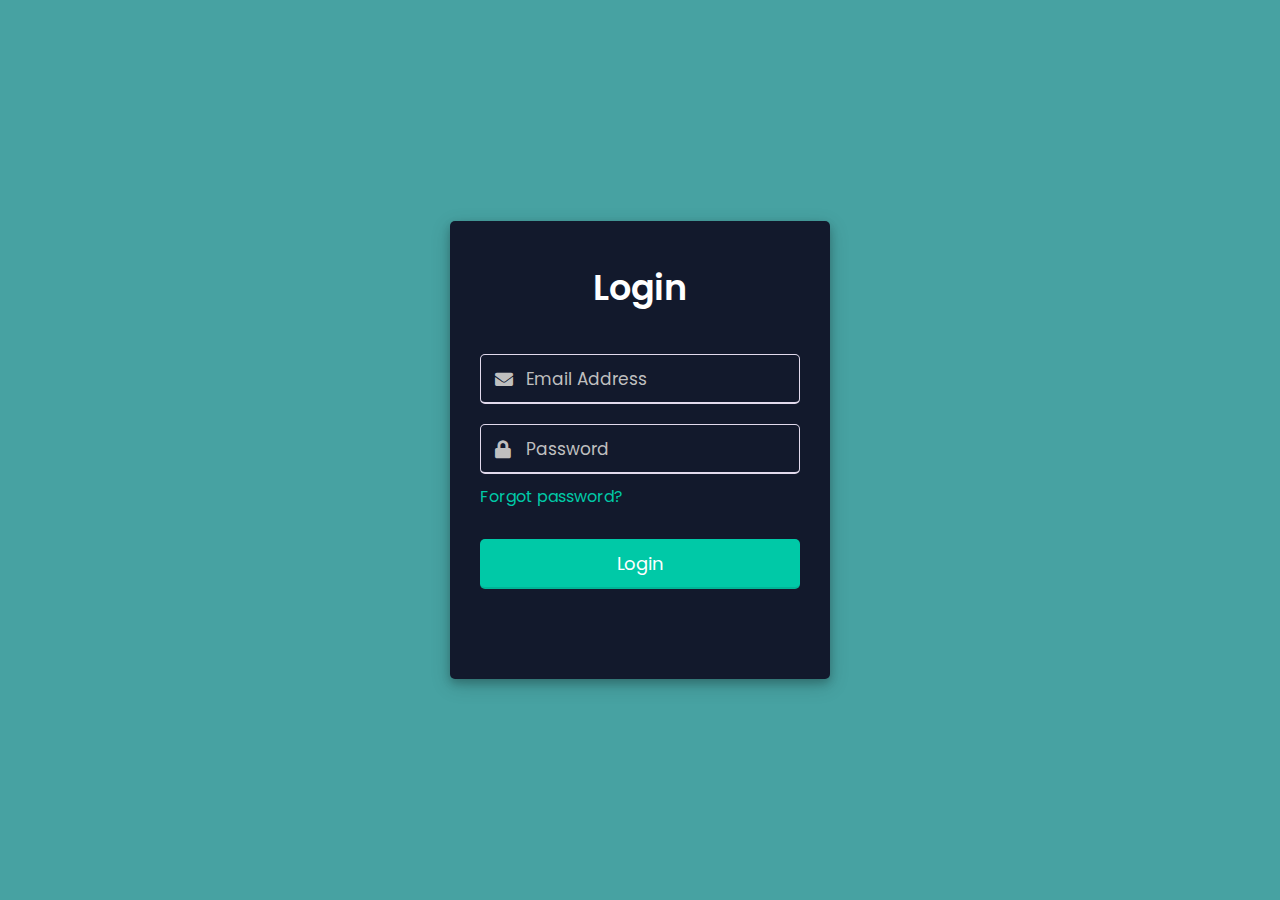
<file: FINAL ACTIVITY/index.html>
<!DOCTYPE html>
<html>
<head>
  <meta charset="UTF-8">
  <meta name="viewport" content="width=device-width, initial-scale=1.0">
  <title>Login</title>
  <link rel="stylesheet" href="style.css">
  <link rel="stylesheet" href="https://cdnjs.cloudflare.com/ajax/libs/font-awesome/5.15.3/css/all.min.css"/>
</head>
<body>
  <div class="container">
    <div class="wrapper">
      <header>Login</header>
      <form action="home.html" >
        <div class="field email">
          <div class="input-area">
            <input type="text" placeholder="Email Address">
            <i class="icon fas fa-envelope"></i>
            <i class="error error-icon fas fa-exclamation-circle"></i>
          </div>
          <div class="error error-txt">Email can't be blank</div>
        </div>
        <div class="field password">
          <div class="input-area">
            <input type="password" placeholder="Password">
            <i class="icon fas fa-lock"></i>
            <i class="error error-icon fas fa-exclamation-circle"></i>
          </div>
          <div class="error error-txt">Password can't be blank</div>
        </div>
        <div class="pass-txt"><a href="#">Forgot password?</a></div>
        <input type="submit" value="Login">
        <p id="signin-error" class="error"></p>
      </form>
      
  </div>
    
  
  <script src="script.js"></script>
</body>
</html>
</file>
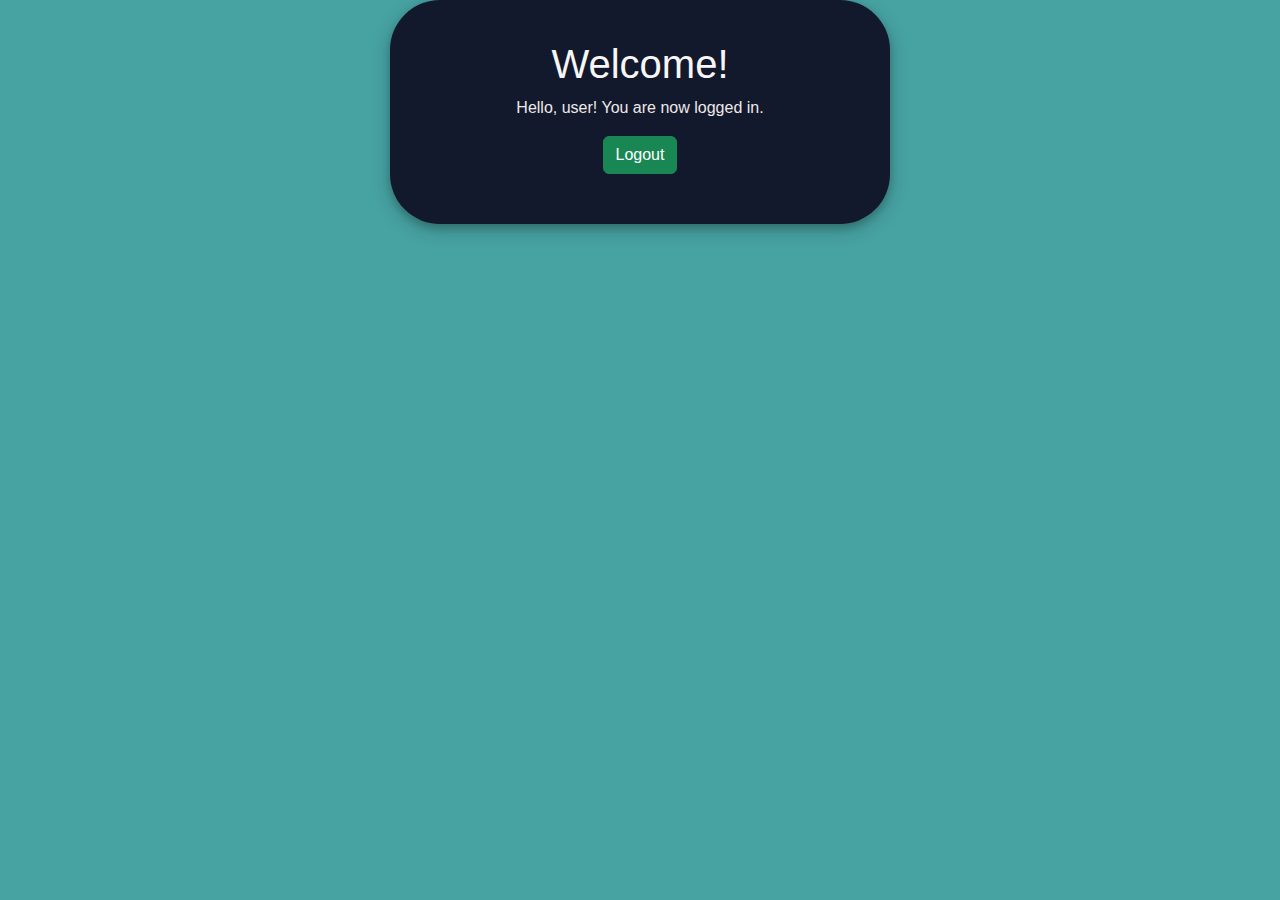
<file: FINAL ACTIVITY/home.html>
<!DOCTYPE html>
<html lang="en">
<head>
    <meta charset="UTF-8">
    <meta name="viewport" content="width=device-width, initial-scale=1.0">
    <title>Welcome to Your Website</title>
    <!-- Add Bootstrap CSS or your own styling as needed -->
    <link rel="stylesheet" href="https://cdn.jsdelivr.net/npm/bootstrap@5.3.0/dist/css/bootstrap.min.css">
    <link rel="stylesheet" href="styles.css">
</head>
<body>

<div class="container">

    <div class="row justify-content-center">
        <div class="col-md-8">
            <h1>Welcome!</h1>
            <p>Hello, user! You are now logged in.</p>

            <!-- Logout button -->
            <button class="btn btn-success" id="logout-button">Logout</button>
        </div>
    </div>
    </div>
</div>

<!-- Add Bootstrap JS or your own JavaScript as needed -->
<script src="https://cdn.jsdelivr.net/npm/bootstrap@5.3.0/dist/js/bootstrap.bundle.min.js"></script>
<script>
    document.addEventListener('DOMContentLoaded', function() {
        const logoutButton = document.getElementById('logout-button');

        logoutButton.addEventListener('click', function() {
            // Implement your logout logic here
            // Typically, this would involve clearing the user's session or token, then redirecting to the login page
            // For example, you can redirect to the login page:
            window.location.href = 'index.html'; // Replace with the actual login page URL
        });
    });
</script>
</body>
</html>
</file>
<file: FINAL ACTIVITY/style.css>
@import url('https://fonts.googleapis.com/css2?family=Poppins:wght@400;500;600&display=swap');

* {
  margin: 0;
  padding: 0;
  box-sizing: border-box;
  font-family: "Poppins", sans-serif;
}

body {
  width: 100%;
  height: 100vh;
  display: flex;
  align-items: center;
  justify-content: center;
  background: #47a2a2;
  background-repeat: no-repeat;
  background-size: cover;
}

::selection {
  color: #fff;
  background: #00C9A7;
}

.wrapper {
  width: 380px;
  padding: 40px 30px 50px 30px;
  background: #12192c;
  border-radius: 5px;
  text-align: center;
  box-shadow: 0 4px 8px 0 rgba(0, 0, 0, 0.2), 0 6px 20px 0 rgba(0, 0, 0, 0.19);
}

.wrapper header {
  font-size: 35px;
  font-weight: 600;
  color: #fff;
}

.wrapper form {
  margin: 40px 0;
}

form .field {
  width: 100%;
  margin-bottom: 20px;
}

form .field.shake {
  animation: shake 0.3s ease-in-out;
}

@keyframes shake {
  0%, 100% {
    margin-left: 0px;
  }
  20%, 80% {
    margin-left: -12px;
  }
  40%, 60% {
    margin-left: 12px;
  }
}

form .field .input-area {
  height: 50px;
  width: 100%;
  position: relative;
}

form input {
  width: 100%;
  height: 100%;
  outline: none;
  padding: 0 45px;
  font-size: 18px;
  background: none;
  color: #e1d9ec;
  border-radius: 5px;
  border: 1px solid #e1d9ec;
  border-bottom-width: 2px;
  transition: all 0.2s ease;
}

form .field input:focus,
form .field.valid input {
  border-color: #00C9A7;
}

form .field.shake input,
form .field.error input {
  border-color: #dc3545;
}

.field .input-area i {
  position: absolute;
  top: 50%;
  font-size: 18px;
  pointer-events: none;
  transform: translateY(-50%);
}

.input-area .icon {
  left: 15px;
  color: #bfbfbf;
  transition: color 0.2s ease;
}

.input-area .error-icon {
  right: 15px;
  color: #dc3545;
}

form input:focus ~ .icon,
form .field.valid .icon {
  color: #00C9A7;
}

form .field.shake input:focus ~ .icon,
form .field.error input:focus ~ .icon {
  color: #bfbfbf;
}

form input::placeholder {
  color: #bfbfbf;
  font-size: 17px;
}

form .field .error-txt {
  color: #dc3545;
  text-align: left;
  margin-top: 5px;
}

form .field .error {
  display: none;
}

form .field.shake .error,
form .field.error .error {
  display: block;
}

form .pass-txt {
  text-align: left;
  margin-top: -10px;
}

.wrapper a {
  color: #00C9A7;
  text-decoration: none;
}

.wrapper a:hover {
  text-decoration: underline;
}

form input[type="submit"] {
  height: 50px;
  margin-top: 30px;
  color: #fff;
  padding: 0;
  border: none;
  background: #00C9A7;
  cursor: pointer;
  border-bottom: 2px solid rgba(0, 0, 0, 0.1);
  transition: all 0.3s ease;
}

form input[type="submit"]:hover {
  background: #22E4AC;
}

.sign-txt {
  color: #fff;
}

.credit {
  margin-top: 20px;
  text-align: center;
  color: #000;
  font-family: 'Trebuchet MS', 'Lucida Sans Unicode', 'Lucida Grande', 'Lucida Sans', Arial, sans-serif;
}

.credit a {
  text-decoration: none;
  color: #000;
  font-weight: bold;
}
</file>
<file: FINAL ACTIVITY/styles.css>
body {
    font-family: Arial, sans-serif;
    text-align: center;
    background-color: #47a2a2;;
}

.container {
  
  width: 500px;
  padding: 40px 30px 50px 30px;
  background: #12192c;
  border-radius: 50px;
  text-align: center;
  box-shadow: 0 4px 8px 0 rgba(0, 0, 0, 0.2), 0 6px 20px 0 rgba(0, 0, 0, 0.19);
}



h1 {
    color: #f7f5f5;
}

p {
    color: #efe8e8;
}
</file>
